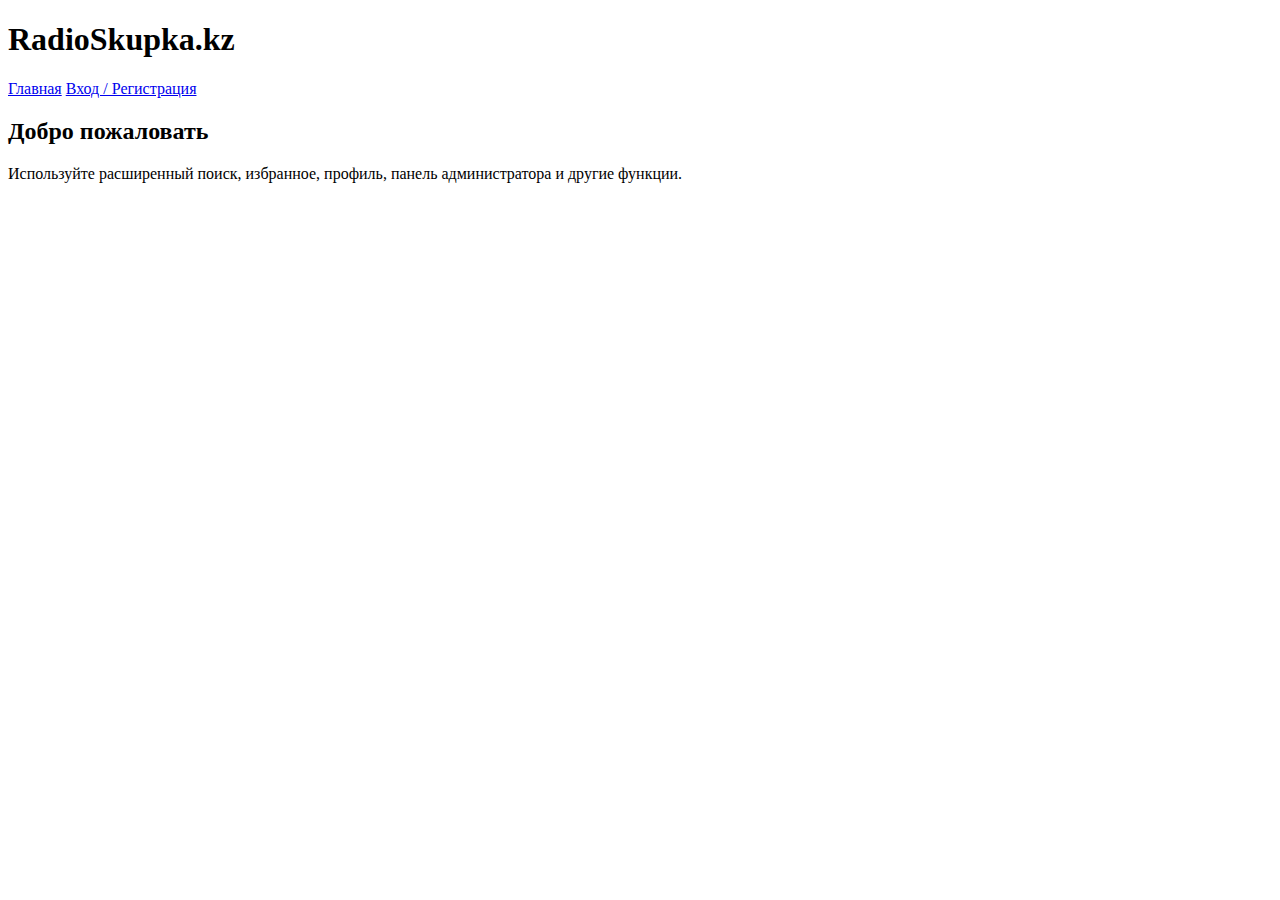
<file: index.html>
<!DOCTYPE html>
<html lang="ru">
<head>
  <meta charset="UTF-8" />
  <meta name="viewport" content="width=device-width, initial-scale=1.0" />
  <title>RadioSkupka.kz</title>
  <link rel="stylesheet" href="style.css" />
</head>
<body class="light">
  <header>
    <h1>RadioSkupka.kz</h1>
    <nav>
      <a href="index.html">Главная</a>
      <a href="auth.html">Вход / Регистрация</a>
    </nav>
  </header>
  <main>
    <section class="welcome">
      <h2>Добро пожаловать</h2>
      <p>Используйте расширенный поиск, избранное, профиль, панель администратора и другие функции.</p>
    </section>
  </main>
  <script src="main.js"></script>
</body>
</html>
</file>
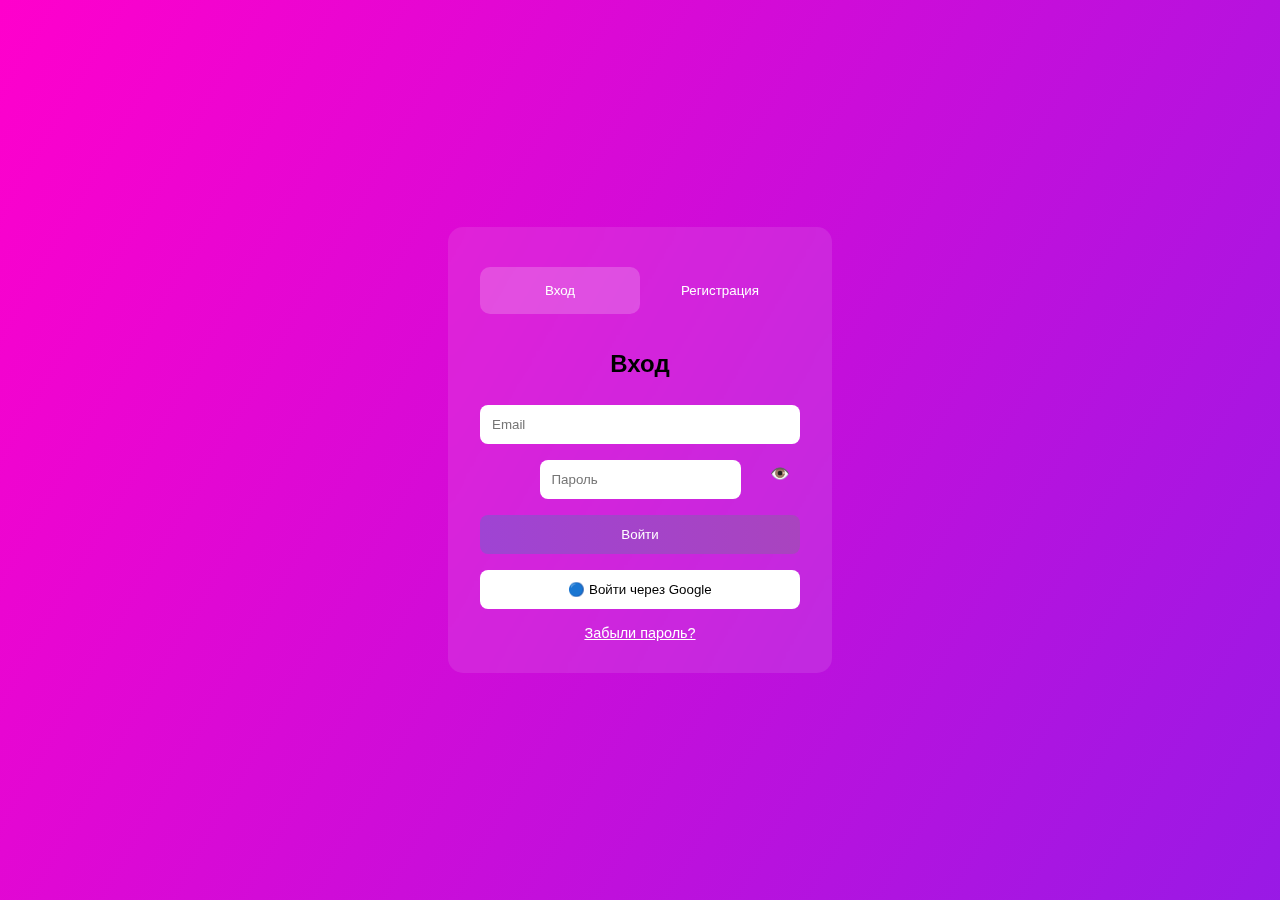
<file: auth.html>
<!DOCTYPE html>
<html lang="ru">
<head>
  <meta charset="UTF-8" />
  <meta name="viewport" content="width=device-width, initial-scale=1.0" />
  <title>Авторизация</title>
  <link rel="stylesheet" href="style.css" />
  <link rel="stylesheet" href="bg-animation.css" />
</head>
<body class="auth-page">
  <div class="auth-container">
    <div class="tabs">
      <button id="loginTab" class="active">Вход</button>
      <button id="registerTab">Регистрация</button>
    </div>
    <div class="form-container">
      <form id="loginForm" class="form active">
        <h2>Вход</h2>
        <input type="email" placeholder="Email" required />
        <div class="password-field">
          <input type="password" placeholder="Пароль" required id="loginPassword" />
          <span class="toggle-password" onclick="togglePassword('loginPassword')">👁️</span>
        </div>
        <button type="submit">Войти</button>
        <button class="google-btn">🔵 Войти через Google</button>
        <a href="#" class="forgot">Забыли пароль?</a>
      </form>
      <form id="registerForm" class="form">
        <h2>Регистрация</h2>
        <input type="email" placeholder="Email" required />
        <input type="password" placeholder="Пароль" required />
        <button type="submit">Зарегистрироваться</button>
      </form>
    </div>
  </div>
  <script src="auth.js"></script>
</body>
</html>
</file>
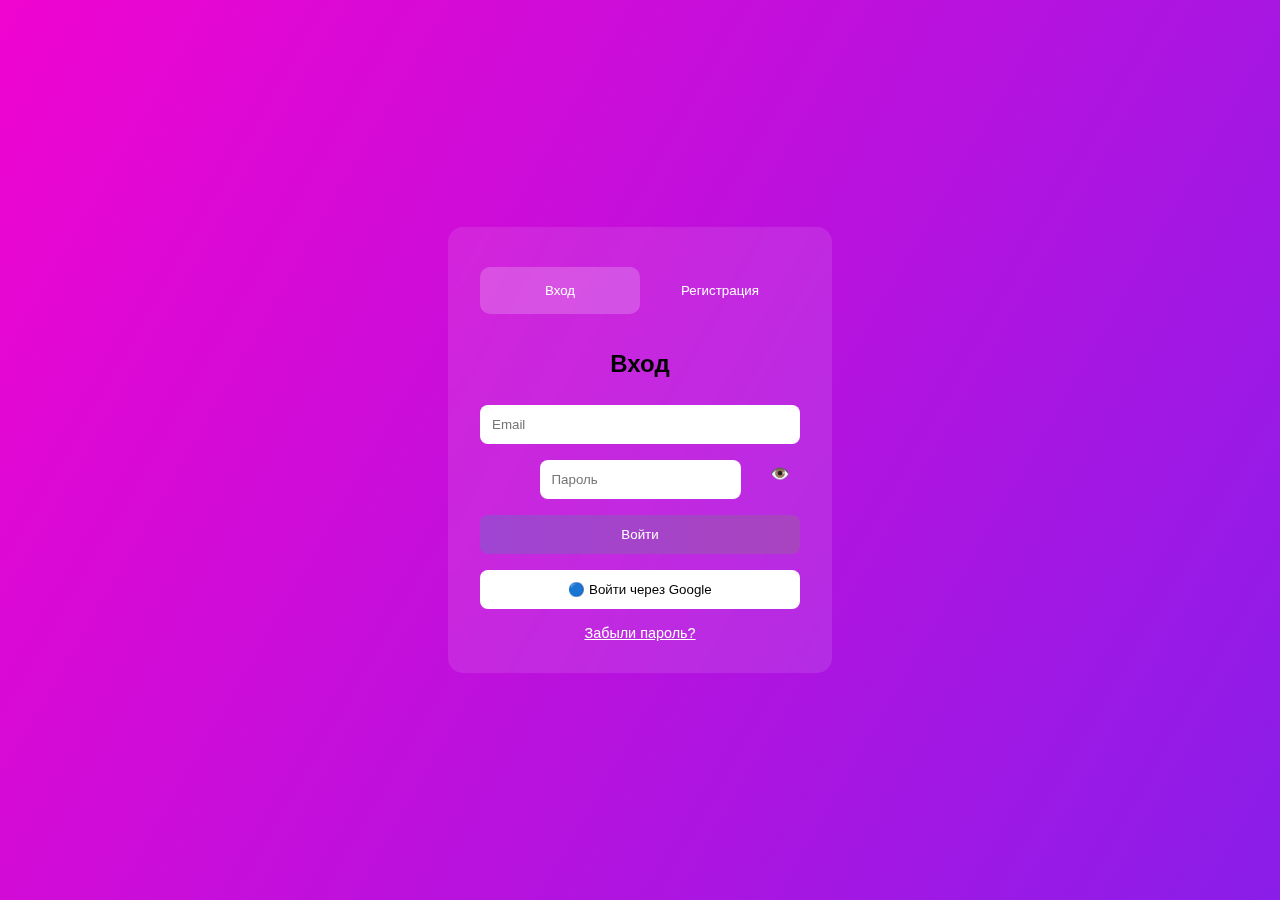
<file: profile.html>
<!DOCTYPE html>
<html lang="en">
<head>
  <meta charset="UTF-8" />
  <meta name="viewport" content="width=device-width, initial-scale=1.0" />
  <title>Личный кабинет</title>
  <link rel="stylesheet" href="style.css" />
</head>
<body onload="checkAuth()">
  <div class="profile-container">
    <h2>Личный кабинет</h2>
    <p id="userEmailDisplay"></p>
    <button onclick="logout()">Выход</button>
  </div>
  <script src="script.js"></script>
</body>
</html>
</file>
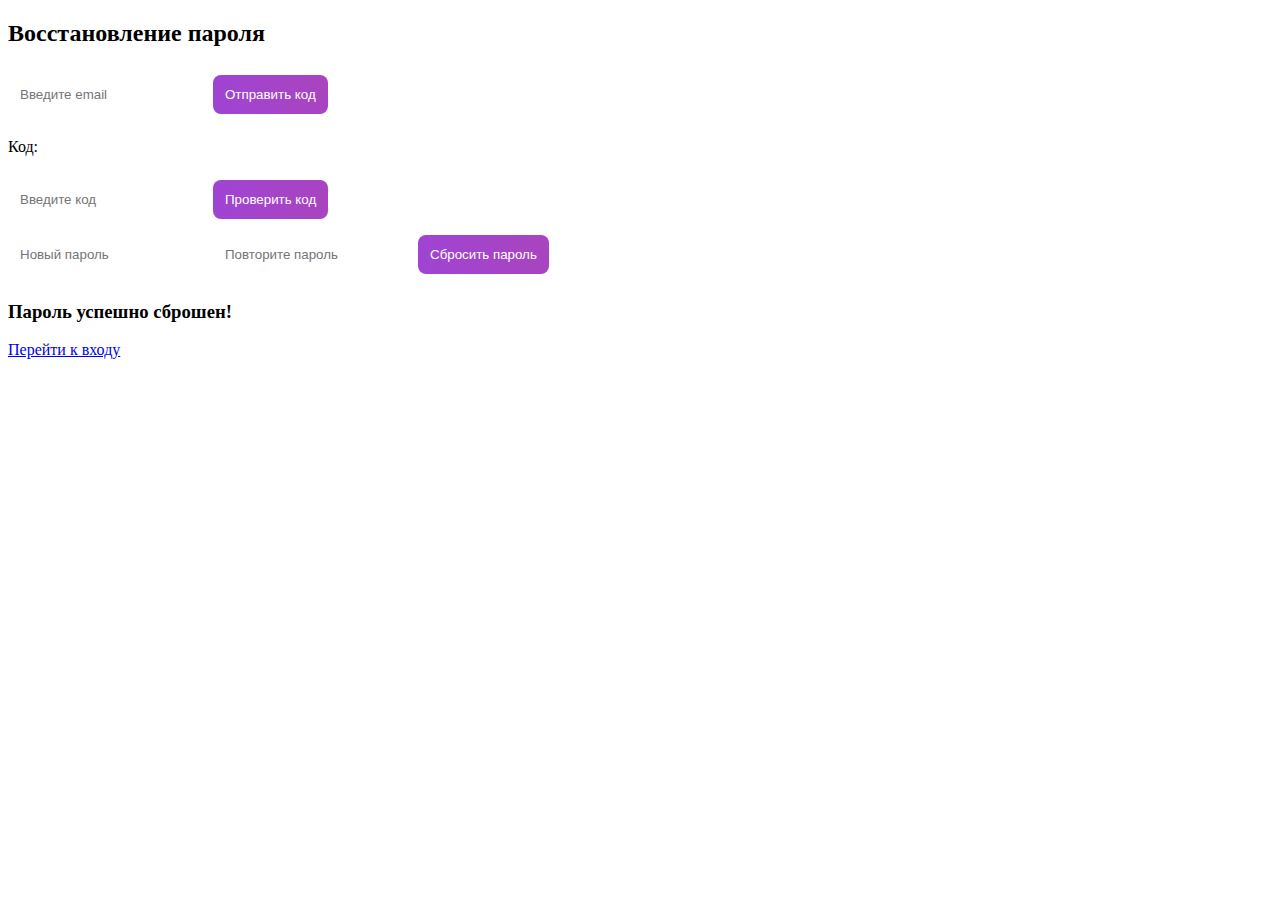
<file: reset.html>
<!DOCTYPE html>
<html lang="en">
<head>
  <meta charset="UTF-8" />
  <meta name="viewport" content="width=device-width, initial-scale=1.0" />
  <title>Сброс пароля</title>
  <link rel="stylesheet" href="style.css" />
</head>
<body>
  <div class="reset-container" id="resetStage1">
    <h2>Восстановление пароля</h2>
    <input type="email" id="resetEmail" placeholder="Введите email" />
    <button onclick="sendResetCode()">Отправить код</button>
  </div>

  <div class="reset-container hidden" id="resetStage2">
    <p>Код: <span id="showCode"></span></p>
    <input type="text" id="enteredCode" placeholder="Введите код" />
    <button onclick="verifyResetCode()">Проверить код</button>
  </div>

  <div class="reset-container hidden" id="resetStage3">
    <input type="password" id="newPassword" placeholder="Новый пароль" />
    <input type="password" id="confirmPassword" placeholder="Повторите пароль" />
    <button onclick="resetPassword()">Сбросить пароль</button>
  </div>

  <div class="reset-container hidden" id="resetStage4">
    <h3>Пароль успешно сброшен!</h3>
    <a href="auth.html">Перейти к входу</a>
  </div>

  <script src="script.js"></script>
</body>
</html>
</file>
<file: style.css>
body.auth-page {
  margin: 0;
  font-family: sans-serif;
  background: linear-gradient(135deg, #8e2de2, #4a00e0);
  display: flex;
  align-items: center;
  justify-content: center;
  height: 100vh;
}
.auth-container {
  background: rgba(255,255,255,0.1);
  backdrop-filter: blur(10px);
  padding: 2rem;
  border-radius: 15px;
  width: 320px;
  text-align: center;
}
.tabs {
  display: flex;
  justify-content: space-between;
  margin-bottom: 1rem;
}
.tabs button {
  flex: 1;
  background: transparent;
  border: none;
  padding: 1rem;
  color: white;
  cursor: pointer;
}
.tabs button.active {
  background: rgba(255,255,255,0.2);
  border-radius: 10px;
}
.form {
  display: none;
  flex-direction: column;
}
.form.active {
  display: flex;
}
input {
  padding: 0.75rem;
  margin: 0.5rem 0;
  border-radius: 8px;
  border: none;
}
.password-field {
  position: relative;
}
.toggle-password {
  position: absolute;
  right: 10px;
  top: 12px;
  cursor: pointer;
}
button {
  margin-top: 0.5rem;
  padding: 0.75rem;
  background: linear-gradient(to right, #9f44d3, #a944bf);
  color: white;
  border: none;
  border-radius: 8px;
  cursor: pointer;
}
.google-btn {
  background: white;
  color: black;
  margin-top: 1rem;
}
.forgot {
  margin-top: 1rem;
  color: #fff;
  font-size: 0.9rem;
}
</file>
<file: bg-animation.css>
body.auth-page {
  background: linear-gradient(120deg, #ff00cc, #3333ff);
  background-size: 200% 200%;
  animation: gradientMove 10s ease infinite;
}
@keyframes gradientMove {
  0% {background-position: 0% 50%;}
  50% {background-position: 100% 50%;}
  100% {background-position: 0% 50%;}
}
</file>
